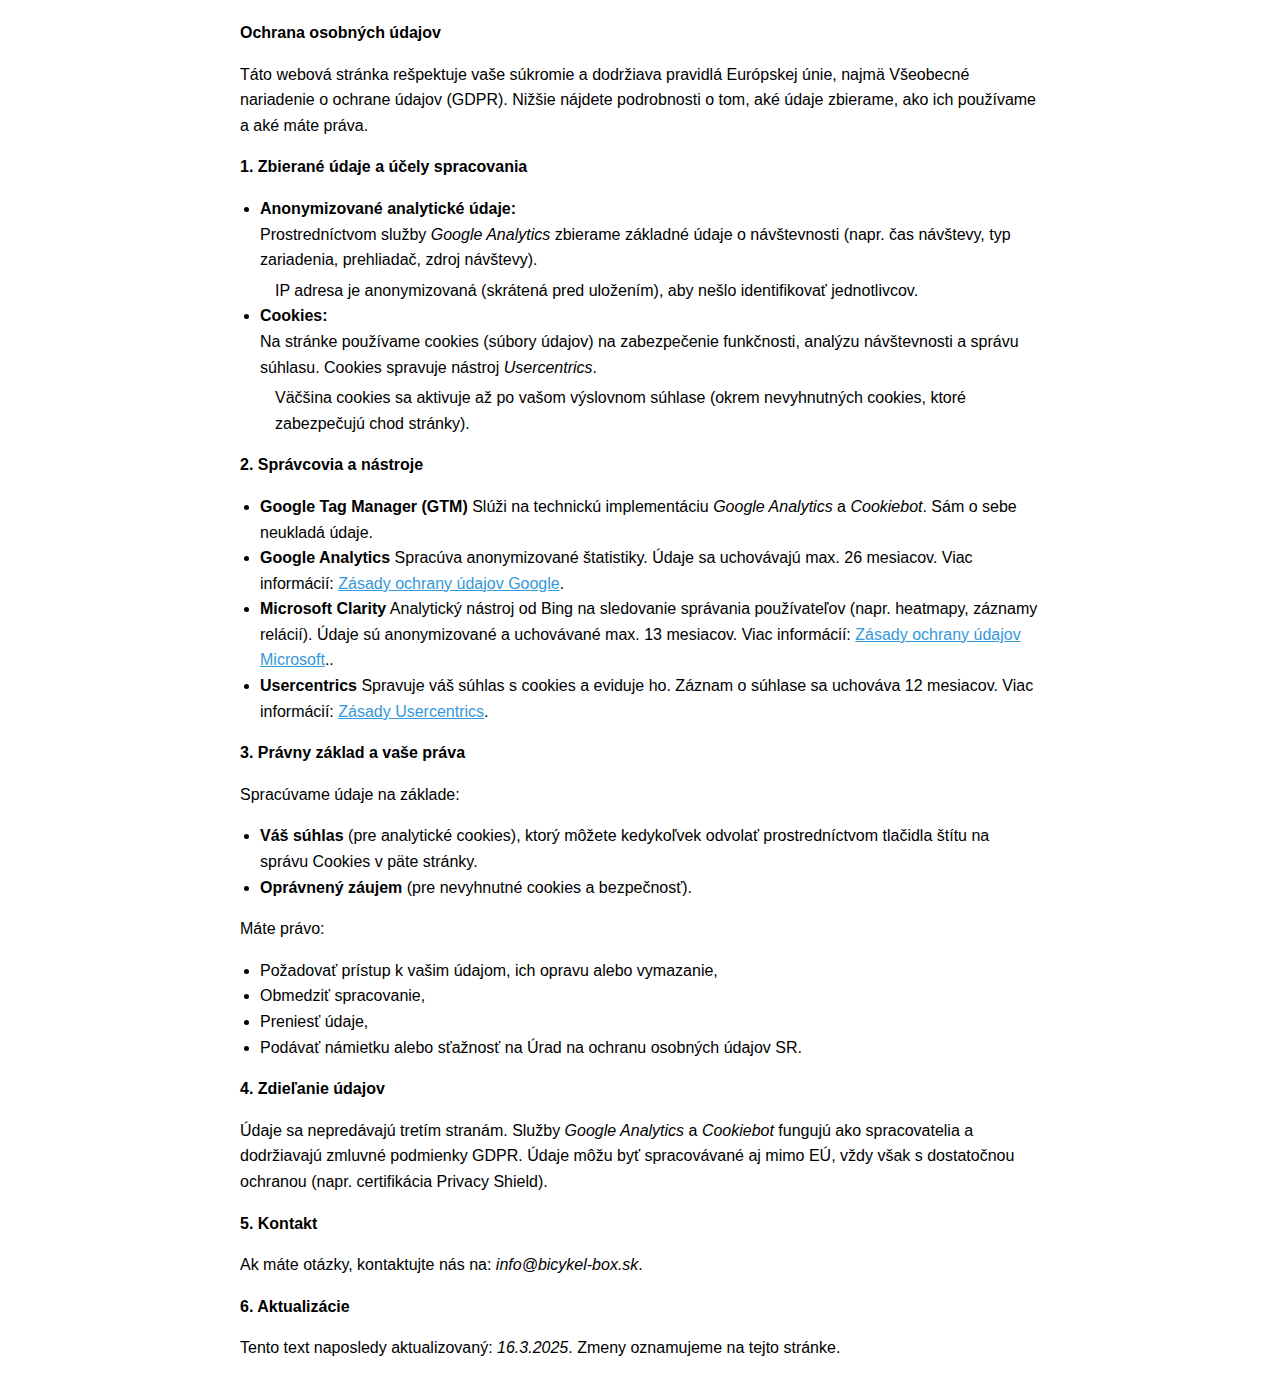
<file: ochrana-osobnych-udajov.html>
<!DOCTYPE html>
<html lang="sk">
<head>
    <!-- Google Tag Manager -->
    <script>(function(w,d,s,l,i){w[l]=w[l]||[];w[l].push({'gtm.start':
    new Date().getTime(),event:'gtm.js'});var f=d.getElementsByTagName(s)[0],
    j=d.createElement(s),dl=l!='dataLayer'?'&l='+l:'';j.async=true;j.src=
    'https://www.googletagmanager.com/gtm.js?id='+i+dl;f.parentNode.insertBefore(j,f);
    })(window,document,'script','dataLayer','GTM-KSGKXSNV');</script>
    <!-- End Google Tag Manager -->
     
    <meta charset="UTF-8">
    <meta name="robots" content="noindex">
    <meta name="viewport" content="width=device-width, initial-scale=1.0">
    <title>Ochrana osobných údajov</title>
    <link rel="canonical" href="https://bicykel-box.sk/ochrana-osobnych-udajov">
    <style>
        body {font-family: Arial, sans-serif; line-height: 1.6; max-width: 800px; margin: 20px auto; padding: 0 20px;}
        ul {padding-left: 20px;}
        a {color: #3498db;}
        .notes {background-color: #f9f9f9; padding: 15px; margin-top: 30px; border-radius: 5px; font-size: 0.9em;}
    </style>
</head>
<body>
    <!-- Google Tag Manager (noscript) -->
    <noscript><iframe src="https://www.googletagmanager.com/ns.html?id=GTM-KSGKXSNV"
    height="0" width="0" style="display:none;visibility:hidden"></iframe></noscript>
    <!-- End Google Tag Manager (noscript) -->
     
    <strong>Ochrana osobných údajov</strong>
    
    <p>Táto webová stránka rešpektuje vaše súkromie a dodržiava pravidlá Európskej únie, najmä Všeobecné nariadenie o ochrane údajov (GDPR). Nižšie nájdete podrobnosti o tom, aké údaje zbierame, ako ich používame a aké máte práva.</p>

    <strong>1. Zbierané údaje a účely spracovania</strong>
    <ul>
        <li>
            <strong>Anonymizované analytické údaje:</strong><br>
            Prostredníctvom služby <em>Google Analytics</em> zbierame základné údaje o návštevnosti (napr. čas návštevy, typ zariadenia, prehliadač, zdroj návštevy). 
            <p style="margin: 5px 0 0 15px;">IP adresa je anonymizovaná (skrátená pred uložením), aby nešlo identifikovať jednotlivcov.</p>
        </li>
        <li>
            <strong>Cookies:</strong><br>
            Na stránke používame cookies (súbory údajov) na zabezpečenie funkčnosti, analýzu návštevnosti a správu súhlasu. Cookies spravuje nástroj <em>Usercentrics</em>.
            <p style="margin: 5px 0 0 15px;">Väčšina cookies sa aktivuje až po vašom výslovnom súhlase (okrem nevyhnutných cookies, ktoré zabezpečujú chod stránky).</p>
        </li>
    </ul>

    <strong>2. Správcovia a nástroje</strong>
    <ul>
        <li>
            <strong>Google Tag Manager (GTM)</strong>
            Slúži na technickú implementáciu <em>Google Analytics</em> a <em>Cookiebot</em>. Sám o sebe neukladá údaje.
        </li>
        <li>
            <strong>Google Analytics</strong>
            Spracúva anonymizované štatistiky. Údaje sa uchovávajú max. 26 mesiacov. Viac informácií: <a href="https://policies.google.com/privacy" target="_blank" rel="noopener noreferrer">Zásady ochrany údajov Google</a>.
        </li>
        <li>
            <strong>Microsoft Clarity</strong>
            Analytický nástroj od Bing na sledovanie správania používateľov (napr. heatmapy, záznamy relácií). Údaje sú anonymizované a uchovávané max. 13 mesiacov. Viac informácií: <a href="https://privacy.microsoft.com/en-us/privacystatement" target="_blank" rel="noopener noreferrer">Zásady ochrany údajov Microsoft</a>..
        <li>
            <strong>Usercentrics</strong>
            Spravuje váš súhlas s cookies a eviduje ho. Záznam o súhlase sa uchováva 12 mesiacov. Viac informácií: <a href="https://usercentrics.com/privacy-policy/" target="_blank" rel="noopener noreferrer">Zásady Usercentrics</a>.
        </li>
    </ul>

    <strong>3. Právny základ a vaše práva</strong>
    <p>Spracúvame údaje na základe:</p>
    <ul>
        <li><strong>Váš súhlas</strong> (pre analytické cookies), ktorý môžete kedykoľvek odvolať prostredníctvom tlačidla štítu na správu Cookies v päte stránky.</li>
        <li><strong>Oprávnený záujem</strong> (pre nevyhnutné cookies a bezpečnosť).</li>
    </ul>

    <p>Máte právo:</p>
    <ul>
        <li>Požadovať prístup k vašim údajom, ich opravu alebo vymazanie,</li>
        <li>Obmedziť spracovanie,</li>
        <li>Preniesť údaje,</li>
        <li>Podávať námietku alebo sťažnosť na Úrad na ochranu osobných údajov SR.</li>
    </ul>

    <strong>4. Zdieľanie údajov</strong>
    <p>Údaje sa nepredávajú tretím stranám. Služby <em>Google Analytics</em> a <em>Cookiebot</em> fungujú ako spracovatelia a dodržiavajú zmluvné podmienky GDPR. Údaje môžu byť spracovávané aj mimo EÚ, vždy však s dostatočnou ochranou (napr. certifikácia Privacy Shield).</p>

    <strong>5. Kontakt</strong>
    <p>Ak máte otázky, kontaktujte nás na: <em class="highlight">info@bicykel-box.sk</em>.</p>

    <strong>6. Aktualizácie</strong>
    <p>Tento text naposledy aktualizovaný: <em class="highlight">16.3.2025</em>. Zmeny oznamujeme na tejto stránke.</p>

</body>
</html>
</file>
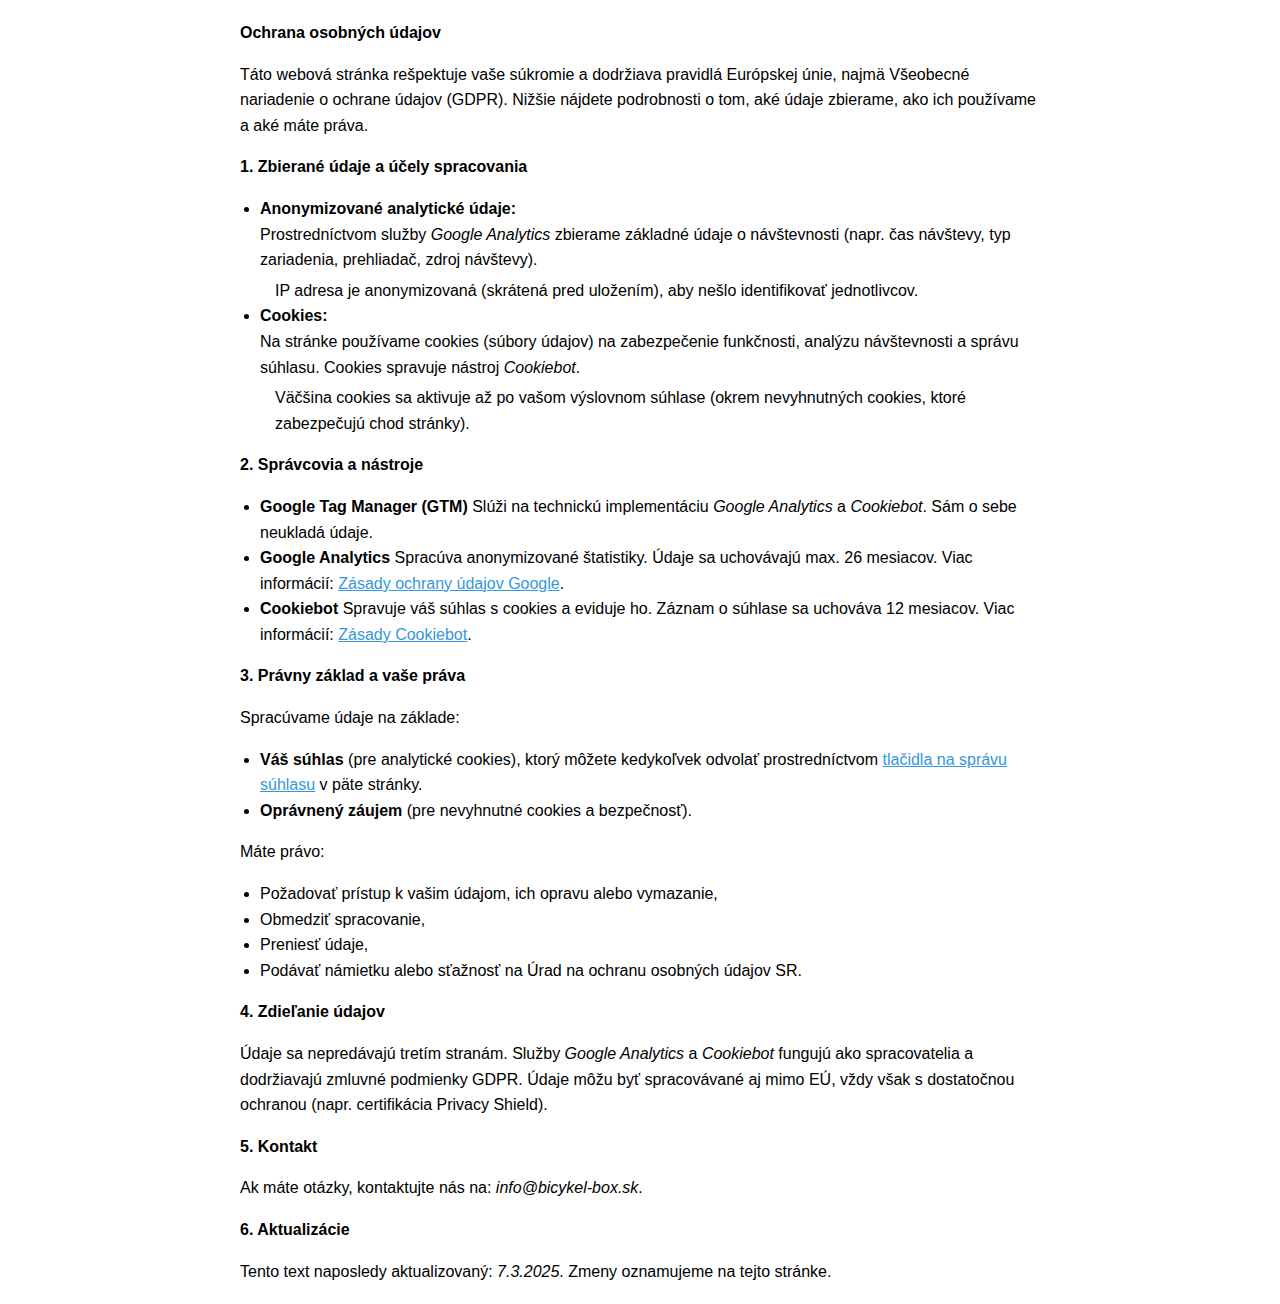
<file: ochrana_osobnych_udajov.html>
<!DOCTYPE html>
<html lang="sk">
<head>
    <meta charset="UTF-8">
    <meta name="viewport" content="width=device-width, initial-scale=1.0">
    <title>Ochrana osobných údajov</title>
    <style>
        body {font-family: Arial, sans-serif; line-height: 1.6; max-width: 800px; margin: 20px auto; padding: 0 20px;}
        ul {padding-left: 20px;}
        a {color: #3498db;}
        .notes {background-color: #f9f9f9; padding: 15px; margin-top: 30px; border-radius: 5px; font-size: 0.9em;}
    </style>
</head>
<body>
    <strong>Ochrana osobných údajov</strong>
    
    <p>Táto webová stránka rešpektuje vaše súkromie a dodržiava pravidlá Európskej únie, najmä Všeobecné nariadenie o ochrane údajov (GDPR). Nižšie nájdete podrobnosti o tom, aké údaje zbierame, ako ich používame a aké máte práva.</p>

    <strong>1. Zbierané údaje a účely spracovania</strong>
    <ul>
        <li>
            <strong>Anonymizované analytické údaje:</strong><br>
            Prostredníctvom služby <em>Google Analytics</em> zbierame základné údaje o návštevnosti (napr. čas návštevy, typ zariadenia, prehliadač, zdroj návštevy). 
            <p style="margin: 5px 0 0 15px;">IP adresa je anonymizovaná (skrátená pred uložením), aby nešlo identifikovať jednotlivcov.</p>
        </li>
        <li>
            <strong>Cookies:</strong><br>
            Na stránke používame cookies (súbory údajov) na zabezpečenie funkčnosti, analýzu návštevnosti a správu súhlasu. Cookies spravuje nástroj <em>Cookiebot</em>.
            <p style="margin: 5px 0 0 15px;">Väčšina cookies sa aktivuje až po vašom výslovnom súhlase (okrem nevyhnutných cookies, ktoré zabezpečujú chod stránky).</p>
        </li>
    </ul>

    <strong>2. Správcovia a nástroje</strong>
    <ul>
        <li>
            <strong>Google Tag Manager (GTM)</strong>
            Slúži na technickú implementáciu <em>Google Analytics</em> a <em>Cookiebot</em>. Sám o sebe neukladá údaje.
        </li>
        <li>
            <strong>Google Analytics</strong>
            Spracúva anonymizované štatistiky. Údaje sa uchovávajú max. 26 mesiacov. Viac informácií: <a href="https://policies.google.com/privacy" target="_blank" rel="noopener noreferrer">Zásady ochrany údajov Google</a>.
        </li>
        <li>
            <strong>Cookiebot</strong>
            Spravuje váš súhlas s cookies a eviduje ho. Záznam o súhlase sa uchováva 12 mesiacov. Viac informácií: <a href="https://www.cookiebot.com/goto/privacy-policy/" target="_blank" rel="noopener noreferrer">Zásady Cookiebot</a>.
        </li>
    </ul>

    <strong>3. Právny základ a vaše práva</strong>
    <p>Spracúvame údaje na základe:</p>
    <ul>
        <li><strong>Váš súhlas</strong> (pre analytické cookies), ktorý môžete kedykoľvek odvolať prostredníctvom <a href="#CookiebotButton" id="CookiebotButton">tlačidla na správu súhlasu</a> v päte stránky.</li>
        <li><strong>Oprávnený záujem</strong> (pre nevyhnutné cookies a bezpečnosť).</li>
    </ul>

    <p>Máte právo:</p>
    <ul>
        <li>Požadovať prístup k vašim údajom, ich opravu alebo vymazanie,</li>
        <li>Obmedziť spracovanie,</li>
        <li>Preniesť údaje,</li>
        <li>Podávať námietku alebo sťažnosť na Úrad na ochranu osobných údajov SR.</li>
    </ul>

    <strong>4. Zdieľanie údajov</strong>
    <p>Údaje sa nepredávajú tretím stranám. Služby <em>Google Analytics</em> a <em>Cookiebot</em> fungujú ako spracovatelia a dodržiavajú zmluvné podmienky GDPR. Údaje môžu byť spracovávané aj mimo EÚ, vždy však s dostatočnou ochranou (napr. certifikácia Privacy Shield).</p>

    <strong>5. Kontakt</strong>
    <p>Ak máte otázky, kontaktujte nás na: <em class="highlight">info@bicykel-box.sk</em>.</p>

    <strong>6. Aktualizácie</strong>
    <p>Tento text naposledy aktualizovaný: <em class="highlight">7.3.2025</em>. Zmeny oznamujeme na tejto stránke.</p>

</body>
</html>
</file>
